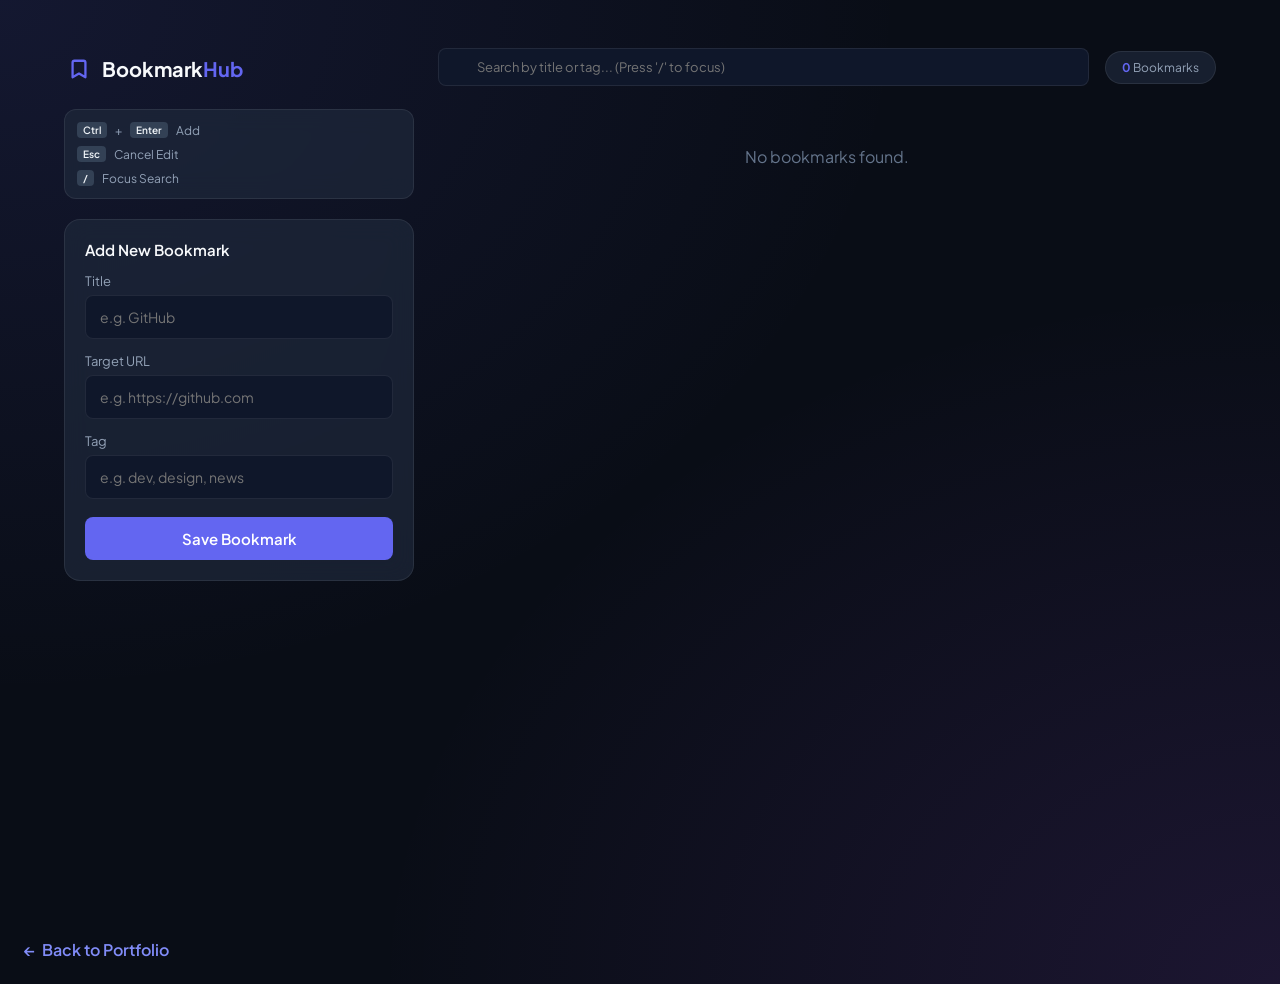
<file: index.html>
<!DOCTYPE html>
<html lang="en">
<head>
    <meta charset="UTF-8">
    <meta name="viewport" content="width=device-width, initial-scale=1.0">
    <title>Bookmark Hub</title>
    <link href="https://fonts.googleapis.com/css2?family=Plus+Jakarta+Sans:wght@400;500;600;700&display=swap" rel="stylesheet">
    <link rel="stylesheet" href="bookmark.css">
</head>
<body>

    <div class="app-layout">
        <aside class="sidebar">
            <div class="brand">
                <svg width="22" height="22" viewBox="0 0 24 24" fill="none" stroke="#6366f1" stroke-width="2.5" stroke-linecap="round" stroke-linejoin="round"><path d="m19 21-7-4-7 4V5a2 2 0 0 1 2-2h10a2 2 0 0 1 2 2v16z"/></svg>
                <h2>Bookmark<span>Hub</span></h2>
            </div>

            <div class="shortcuts-card">
                <div class="shortcut-item"><kbd>Ctrl</kbd> + <kbd>Enter</kbd> <span>Add</span></div>
                <div class="shortcut-item"><kbd>Esc</kbd> <span>Cancel Edit</span></div>
                <div class="shortcut-item"><kbd>/</kbd> <span>Focus Search</span></div>
            </div>

            <form id="bookmarkForm" class="form-card" onsubmit="event.preventDefault();">
                <h3 id="formTitle">Add New Bookmark</h3>
                
                <div class="input-group">
                    <label>Title</label>
                    <input type="text" id="titleInput" placeholder="e.g. GitHub" required>
                </div>

                <div class="input-group">
                    <label>Target URL</label>
                    <input type="url" id="urlInput" placeholder="e.g. https://github.com" required>
                </div>

                <div class="input-group">
                    <label>Tag</label>
                    <input type="text" id="tagInput" placeholder="e.g. dev, design, news">
                </div>

                <div class="form-actions">
                    <button type="button" id="saveBtn" class="btn-primary">
                        <span id="saveBtnText">Save Bookmark</span>
                    </button>
                    <button type="button" id="cancelBtn" class="btn-secondary hidden">Cancel</button>
                </div>
            </form>
        </aside>

        <main class="main-content">
            <header class="top-bar">
                <div class="search-box">
                    <input type="text" id="searchInput" placeholder="Search by title or tag... (Press '/' to focus)">
                </div>
                <div class="stats-badge">
                    <span id="countBadge">0</span> Bookmarks
                </div>
            </header>

            <div id="bookmarkList" class="card-grid"></div>
        </main>
    </div>

    <script src="bookmark.js"></script>
     <a href="https://mariam-mousa223.github.io/Portfolio/" class="back-link">Back to Portfolio</a>
</body>
</html>
</file>
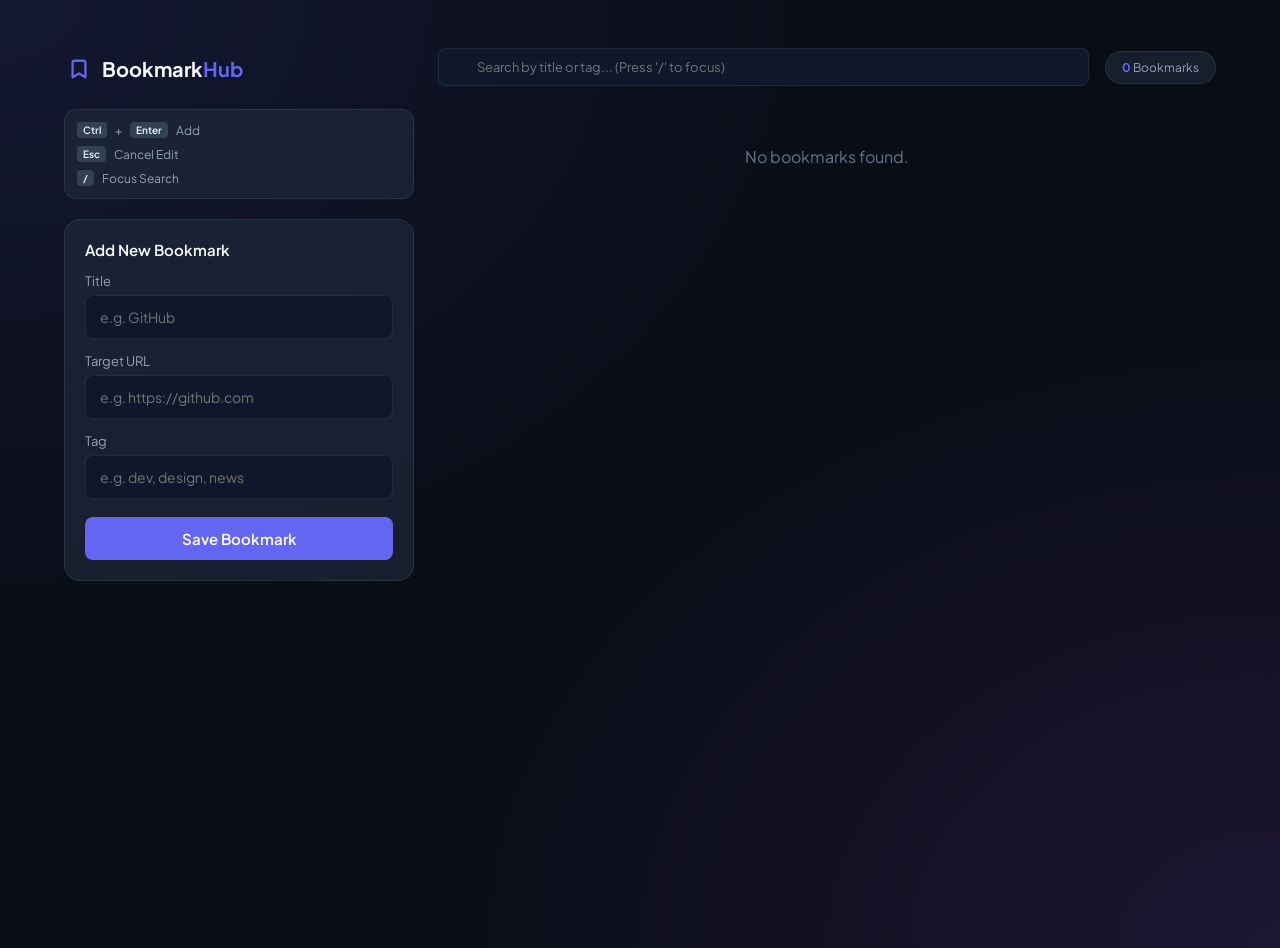
<file: bookmark.html>
<!DOCTYPE html>
<html lang="en">
<head>
    <meta charset="UTF-8">
    <meta name="viewport" content="width=device-width, initial-scale=1.0">
    <title>Bookmark Hub</title>
    <link href="https://fonts.googleapis.com/css2?family=Plus+Jakarta+Sans:wght@400;500;600;700&display=swap" rel="stylesheet">
    <link rel="stylesheet" href="bookmark.css">
</head>
<body>

    <div class="app-layout">
        <!-- Sidebar / Form Area -->
        <aside class="sidebar">
            <div class="brand">
                <svg width="22" height="22" viewBox="0 0 24 24" fill="none" stroke="#6366f1" stroke-width="2.5" stroke-linecap="round" stroke-linejoin="round"><path d="m19 21-7-4-7 4V5a2 2 0 0 1 2-2h10a2 2 0 0 1 2 2v16z"/></svg>
                <h2>Bookmark<span>Hub</span></h2>
            </div>

            <div class="shortcuts-card">
                <div class="shortcut-item"><kbd>Ctrl</kbd> + <kbd>Enter</kbd> <span>Add</span></div>
                <div class="shortcut-item"><kbd>Esc</kbd> <span>Cancel Edit</span></div>
                <div class="shortcut-item"><kbd>/</kbd> <span>Focus Search</span></div>
            </div>

            <form id="bookmarkForm" class="form-card" onsubmit="event.preventDefault();">
                <h3 id="formTitle">Add New Bookmark</h3>
                
                <div class="input-group">
                    <label>Title</label>
                    <input type="text" id="titleInput" placeholder="e.g. GitHub" required>
                </div>

                <div class="input-group">
                    <label>Target URL</label>
                    <input type="url" id="urlInput" placeholder="e.g. https://github.com" required>
                </div>

                <div class="input-group">
                    <label>Tag</label>
                    <input type="text" id="tagInput" placeholder="e.g. dev, design, news">
                </div>

                <div class="form-actions">
                    <button type="button" id="saveBtn" class="btn-primary">
                        <span id="saveBtnText">Save Bookmark</span>
                    </button>
                    <button type="button" id="cancelBtn" class="btn-secondary hidden">Cancel</button>
                </div>
            </form>
        </aside>

        <!-- Main Content Area -->
        <main class="main-content">
            <!-- Top Dashboard Bar -->
            <header class="top-bar">
                <div class="search-box">
                    <input type="text" id="searchInput" placeholder="Search by title or tag... (Press '/' to focus)">
                </div>
                <div class="stats-badge">
                    <span id="countBadge">0</span> Bookmarks
                </div>
            </header>

            <!-- Cards Grid -->
            <div id="bookmarkList" class="card-grid"></div>
        </main>
    </div>

    <script src="bookmark.js"></script>
</body>
</html>
</file>
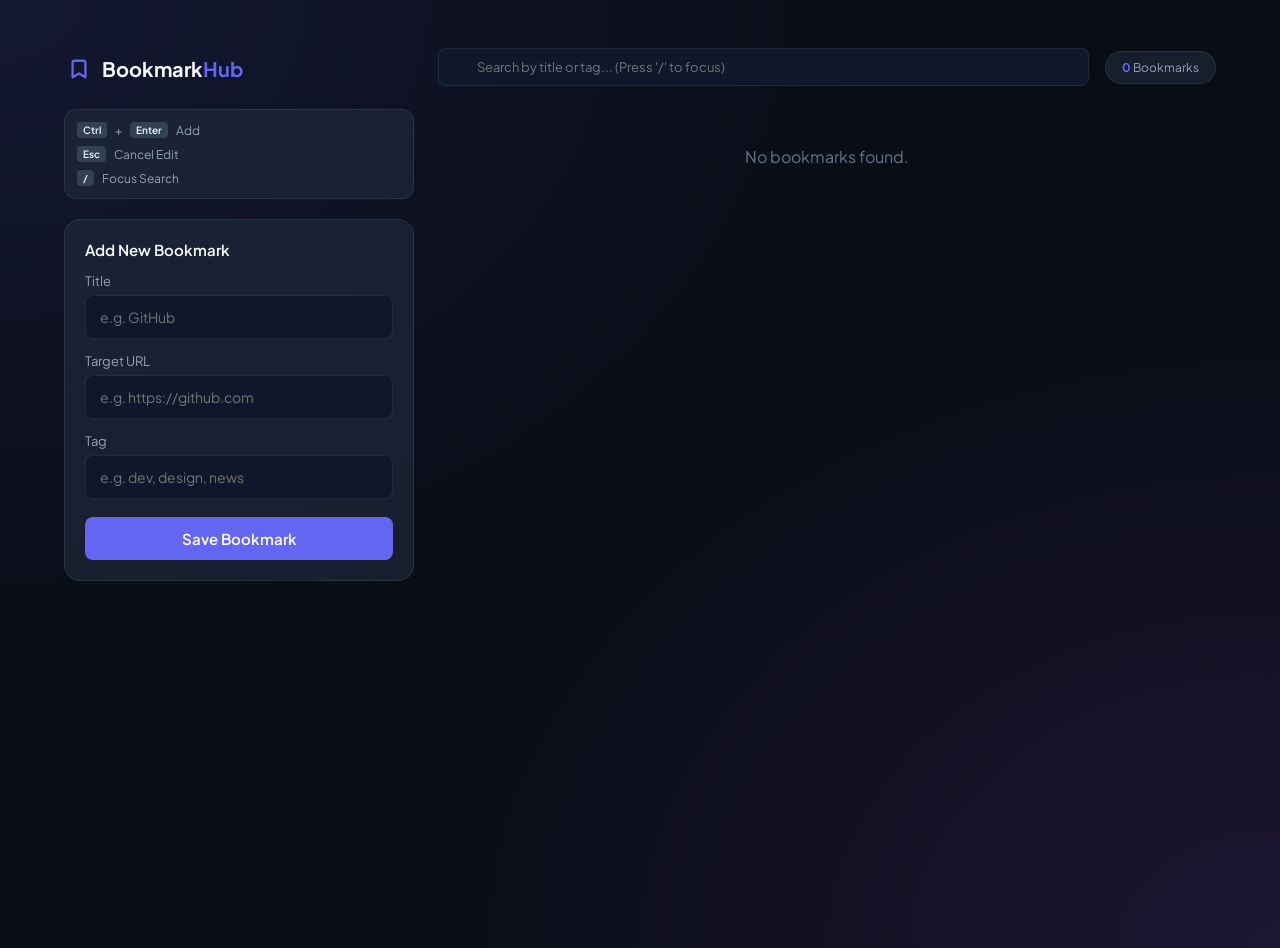
<file: BookMark.html>
<!DOCTYPE html>
<html lang="en">
<head>
    <meta charset="UTF-8">
    <meta name="viewport" content="width=device-width, initial-scale=1.0">
    <title>Bookmark Hub</title>
    <link href="https://fonts.googleapis.com/css2?family=Plus+Jakarta+Sans:wght@400;500;600;700&display=swap" rel="stylesheet">
    <link rel="stylesheet" href="BookMark.css">
</head>
<body>

    <div class="app-layout">
        <!-- Sidebar / Form Area -->
        <aside class="sidebar">
            <div class="brand">
                <svg width="22" height="22" viewBox="0 0 24 24" fill="none" stroke="#6366f1" stroke-width="2.5" stroke-linecap="round" stroke-linejoin="round"><path d="m19 21-7-4-7 4V5a2 2 0 0 1 2-2h10a2 2 0 0 1 2 2v16z"/></svg>
                <h2>Bookmark<span>Hub</span></h2>
            </div>

            <div class="shortcuts-card">
                <div class="shortcut-item"><kbd>Ctrl</kbd> + <kbd>Enter</kbd> <span>Add</span></div>
                <div class="shortcut-item"><kbd>Esc</kbd> <span>Cancel Edit</span></div>
                <div class="shortcut-item"><kbd>/</kbd> <span>Focus Search</span></div>
            </div>

            <form id="bookmarkForm" class="form-card" onsubmit="event.preventDefault();">
                <h3 id="formTitle">Add New Bookmark</h3>
                
                <div class="input-group">
                    <label>Title</label>
                    <input type="text" id="titleInput" placeholder="e.g. GitHub" required>
                </div>

                <div class="input-group">
                    <label>Target URL</label>
                    <input type="url" id="urlInput" placeholder="e.g. https://github.com" required>
                </div>

                <div class="input-group">
                    <label>Tag</label>
                    <input type="text" id="tagInput" placeholder="e.g. dev, design, news">
                </div>

                <div class="form-actions">
                    <button type="button" id="saveBtn" class="btn-primary">
                        <span id="saveBtnText">Save Bookmark</span>
                    </button>
                    <button type="button" id="cancelBtn" class="btn-secondary hidden">Cancel</button>
                </div>
            </form>
        </aside>

        <!-- Main Content Area -->
        <main class="main-content">
            <!-- Top Dashboard Bar -->
            <header class="top-bar">
                <div class="search-box">
                    <input type="text" id="searchInput" placeholder="Search by title or tag... (Press '/' to focus)">
                </div>
                <div class="stats-badge">
                    <span id="countBadge">0</span> Bookmarks
                </div>
            </header>

            <!-- Cards Grid -->
            <div id="bookmarkList" class="card-grid"></div>
        </main>
    </div>

    <script src="BookMark.js"></script>
</body>
</html>
<!-- update -->
</file>
<file: bookmark.css>
:root {
    --bg-body: #0f172a;
    --panel-bg: rgba(30, 41, 59, 0.7);
    --panel-border: rgba(255, 255, 255, 0.08);
    --primary: #6366f1;
    --primary-hover: #4f46e5;
    --text-main: #f8fafc;
    --text-muted: #94a3b8;
    --accent-tag: rgba(99, 102, 241, 0.15);
}

* {
    box-sizing: border-box;
    margin: 0;
    padding: 0;
    font-family: 'Plus Jakarta Sans', sans-serif;
}

body {
    background: #090d16;
    background-image: 
        radial-gradient(at 0% 0%, rgba(99, 102, 241, 0.12) 0px, transparent 50%),
        radial-gradient(at 100% 100%, rgba(168, 85, 247, 0.12) 0px, transparent 50%);
    color: var(--text-main);
    min-height: 100vh;
    padding: 24px;
}

.app-layout {
    max-width: 1200px;
    margin: 0 auto;
    display: grid;
    grid-template-columns: 350px 1fr;
    gap: 24px;
    padding: 24px;
    min-height: 100vh;
}

/* Sidebar */
.sidebar {
    display: flex;
    flex-direction: column;
    gap: 20px;
    flex-shrink: 0;
    width: 350px;
}

.brand {
    display: flex;
    align-items: center;
    gap: 12px;
    padding: 8px 4px;
}

.brand-icon {
    font-size: 22px;
    color: var(--primary);
}

.brand h2 {
    font-size: 20px;
    font-weight: 700;
}

.brand span {
    color: var(--primary);
}

.shortcuts-card {
    background: var(--panel-bg);
    border: 1px solid var(--panel-border);
    backdrop-filter: blur(12px);
    border-radius: 12px;
    padding: 12px;
    display: flex;
    flex-direction: column;
    gap: 8px;
}

.shortcut-item {
    font-size: 12px;
    color: var(--text-muted);
    display: flex;
    align-items: center;
    gap: 8px;
}

kbd {
    background: #334155;
    color: #f1f5f9;
    padding: 2px 6px;
    border-radius: 4px;
    font-size: 10px;
    font-weight: 600;
}

.form-card {
    background: var(--panel-bg);
    border: 1px solid var(--panel-border);
    backdrop-filter: blur(12px);
    border-radius: 16px;
    padding: 20px;
    display: flex;
    flex-direction: column;
    gap: 14px;
}

.form-card h3 {
    font-size: 15px;
    font-weight: 600;
}

.input-group {
    display: flex;
    flex-direction: column;
    gap: 6px;
}

.input-group label {
    font-size: 12px;
    color: var(--text-muted);
}

input {
    background: #0f172a;
    border: 1px solid var(--panel-border);
    padding: 10px 12px;
    border-radius: 8px;
    color: white;
    font-size: 13px;
    outline: none;
    transition: all 0.2s;
}

input:focus {
    border-color: var(--primary);
    box-shadow: 0 0 0 3px rgba(99, 102, 241, 0.2);
}

.form-actions {
    display: flex;
    gap: 8px;
    margin-top: 4px;
}

button {
    border: none;
    padding: 10px 14px;
    border-radius: 8px;
    font-size: 13px;
    font-weight: 600;
    cursor: pointer;
    transition: all 0.2s;
    display: inline-flex;
    align-items: center;
    justify-content: center;
    gap: 6px;
}

.btn-primary {
    background: var(--primary);
    color: white;
    width: 100%;
}

.btn-primary:hover {
    background: var(--primary-hover);
}

.btn-secondary {
    background: #334155;
    color: white;
}

.hidden { display: none; }

/* Main Area */
.main-content {
    display: flex;
    flex-direction: column;
    gap: 20px;
}

.top-bar {
    display: flex;
    align-items: center;
    justify-content: space-between;
    gap: 16px;
}

.search-box {
    position: relative;
    flex: 1;
}

.search-icon {
    position: absolute;
    left: 14px;
    top: 50%;
    transform: translateY(-50%);
    color: var(--text-muted);
    font-size: 14px;
}

.search-box input {
    width: 100%;
    padding-left: 38px;
}

.stats-badge {
    background: var(--panel-bg);
    border: 1px solid var(--panel-border);
    padding: 8px 16px;
    border-radius: 30px;
    font-size: 12px;
    color: var(--text-muted);
}

.stats-badge span {
    color: var(--primary);
    font-weight: 700;
}

/* Card Grid */
.card-grid {
    display: grid;
    grid-template-columns: repeat(auto-fill, minmax(240px, 1fr));
    gap: 16px;
}

.card {
    background: var(--panel-bg);
    border: 1px solid var(--panel-border);
    backdrop-filter: blur(12px);
    border-radius: 14px;
    padding: 16px;
    display: flex;
    flex-direction: column;
    justify-content: space-between;
    gap: 12px;
    transition: all 0.25s ease;
}

.card:hover {
    transform: translateY(-3px);
    border-color: rgba(99, 102, 241, 0.4);
    box-shadow: 0 10px 20px rgba(0, 0, 0, 0.3);
}

.card-header h4 {
    font-size: 15px;
    font-weight: 600;
    margin-bottom: 6px;
    color: var(--text-main);
}

.tag {
    display: inline-block;
    background: var(--accent-tag);
    color: #818cf8;
    font-size: 11px;
    padding: 2px 8px;
    border-radius: 6px;
    font-weight: 600;
}

.card-actions {
    display: flex;
    gap: 6px;
    margin-top: 8px;
}

.card-actions a, .card-actions button {
    flex: 1;
    padding: 6px;
    font-size: 11px;
    border-radius: 6px;
    text-decoration: none;
}

/* تكبير الخانات والأزرار للجانب الأيسر */
.form-card input {
    padding: 12px 14px;
    font-size: 14px;
}

.form-card label {
    font-size: 13px;
}

button.btn-primary {
    padding: 12px;
    font-size: 15px;
}

.btn-visit { background: rgba(34, 197, 94, 0.15); color: #4ade80; text-align: center; }
.btn-edit { background: rgba(234, 179, 8, 0.15); color: #facc15; }
.btn-delete { background: rgba(239, 68, 68, 0.15); color: #f87171; }

@media (max-width: 768px) {
    .app-layout { grid-template-columns: 1fr; }
}

.back-link {
    display: inline-block;
    margin-top: 15px;
    margin-left: 0px;
    color: #818cf8;
    text-decoration: none;
    font-weight: 600;
    
}

.back-link:hover {
    text-decoration: underline;
}
.back-link::before {
  content: "← "; 
  margin-right: 6px; 
  display: inline-block;
  transition: transform 0.2s ease; 
}


.back-link:hover::before {
  transform: translateX(-4px); 
}
</file>
<file: BookMark.css>
:root {
    --bg-body: #0f172a;
    --panel-bg: rgba(30, 41, 59, 0.7);
    --panel-border: rgba(255, 255, 255, 0.08);
    --primary: #6366f1;
    --primary-hover: #4f46e5;
    --text-main: #f8fafc;
    --text-muted: #94a3b8;
    --accent-tag: rgba(99, 102, 241, 0.15);
}

* {
    box-sizing: border-box;
    margin: 0;
    padding: 0;
    font-family: 'Plus Jakarta Sans', sans-serif;
}

body {
    background: #090d16;
    background-image: 
        radial-gradient(at 0% 0%, rgba(99, 102, 241, 0.12) 0px, transparent 50%),
        radial-gradient(at 100% 100%, rgba(168, 85, 247, 0.12) 0px, transparent 50%);
    color: var(--text-main);
    min-height: 100vh;
    padding: 24px;
}

.app-layout {
    max-width: 1200px;
    margin: 0 auto;
    display: grid;
    grid-template-columns: 350px 1fr;
    gap: 24px;
    padding: 24px;
    min-height: 100vh;
}

/* Sidebar */
.sidebar {
    display: flex;
    flex-direction: column;
    gap: 20px;
    flex-shrink: 0;
    width: 350px;
}

.brand {
    display: flex;
    align-items: center;
    gap: 12px;
    padding: 8px 4px;
}

.brand-icon {
    font-size: 22px;
    color: var(--primary);
}

.brand h2 {
    font-size: 20px;
    font-weight: 700;
}

.brand span {
    color: var(--primary);
}

.shortcuts-card {
    background: var(--panel-bg);
    border: 1px solid var(--panel-border);
    backdrop-filter: blur(12px);
    border-radius: 12px;
    padding: 12px;
    display: flex;
    flex-direction: column;
    gap: 8px;
}

.shortcut-item {
    font-size: 12px;
    color: var(--text-muted);
    display: flex;
    align-items: center;
    gap: 8px;
}

kbd {
    background: #334155;
    color: #f1f5f9;
    padding: 2px 6px;
    border-radius: 4px;
    font-size: 10px;
    font-weight: 600;
}

.form-card {
    background: var(--panel-bg);
    border: 1px solid var(--panel-border);
    backdrop-filter: blur(12px);
    border-radius: 16px;
    padding: 20px;
    display: flex;
    flex-direction: column;
    gap: 14px;
}

.form-card h3 {
    font-size: 15px;
    font-weight: 600;
}

.input-group {
    display: flex;
    flex-direction: column;
    gap: 6px;
}

.input-group label {
    font-size: 12px;
    color: var(--text-muted);
}

input {
    background: #0f172a;
    border: 1px solid var(--panel-border);
    padding: 10px 12px;
    border-radius: 8px;
    color: white;
    font-size: 13px;
    outline: none;
    transition: all 0.2s;
}

input:focus {
    border-color: var(--primary);
    box-shadow: 0 0 0 3px rgba(99, 102, 241, 0.2);
}

.form-actions {
    display: flex;
    gap: 8px;
    margin-top: 4px;
}

button {
    border: none;
    padding: 10px 14px;
    border-radius: 8px;
    font-size: 13px;
    font-weight: 600;
    cursor: pointer;
    transition: all 0.2s;
    display: inline-flex;
    align-items: center;
    justify-content: center;
    gap: 6px;
}

.btn-primary {
    background: var(--primary);
    color: white;
    width: 100%;
}

.btn-primary:hover {
    background: var(--primary-hover);
}

.btn-secondary {
    background: #334155;
    color: white;
}

.hidden { display: none; }

/* Main Area */
.main-content {
    display: flex;
    flex-direction: column;
    gap: 20px;
}

.top-bar {
    display: flex;
    align-items: center;
    justify-content: space-between;
    gap: 16px;
}

.search-box {
    position: relative;
    flex: 1;
}

.search-icon {
    position: absolute;
    left: 14px;
    top: 50%;
    transform: translateY(-50%);
    color: var(--text-muted);
    font-size: 14px;
}

.search-box input {
    width: 100%;
    padding-left: 38px;
}

.stats-badge {
    background: var(--panel-bg);
    border: 1px solid var(--panel-border);
    padding: 8px 16px;
    border-radius: 30px;
    font-size: 12px;
    color: var(--text-muted);
}

.stats-badge span {
    color: var(--primary);
    font-weight: 700;
}

/* Card Grid */
.card-grid {
    display: grid;
    grid-template-columns: repeat(auto-fill, minmax(240px, 1fr));
    gap: 16px;
}

.card {
    background: var(--panel-bg);
    border: 1px solid var(--panel-border);
    backdrop-filter: blur(12px);
    border-radius: 14px;
    padding: 16px;
    display: flex;
    flex-direction: column;
    justify-content: space-between;
    gap: 12px;
    transition: all 0.25s ease;
}

.card:hover {
    transform: translateY(-3px);
    border-color: rgba(99, 102, 241, 0.4);
    box-shadow: 0 10px 20px rgba(0, 0, 0, 0.3);
}

.card-header h4 {
    font-size: 15px;
    font-weight: 600;
    margin-bottom: 6px;
    color: var(--text-main);
}

.tag {
    display: inline-block;
    background: var(--accent-tag);
    color: #818cf8;
    font-size: 11px;
    padding: 2px 8px;
    border-radius: 6px;
    font-weight: 600;
}

.card-actions {
    display: flex;
    gap: 6px;
    margin-top: 8px;
}

.card-actions a, .card-actions button {
    flex: 1;
    padding: 6px;
    font-size: 11px;
    border-radius: 6px;
    text-decoration: none;
}

/* تكبير الخانات والأزرار للجانب الأيسر */
.form-card input {
    padding: 12px 14px;
    font-size: 14px;
}

.form-card label {
    font-size: 13px;
}

button.btn-primary {
    padding: 12px;
    font-size: 15px;
}

.btn-visit { background: rgba(34, 197, 94, 0.15); color: #4ade80; text-align: center; }
.btn-edit { background: rgba(234, 179, 8, 0.15); color: #facc15; }
.btn-delete { background: rgba(239, 68, 68, 0.15); color: #f87171; }

@media (max-width: 768px) {
    .app-layout { grid-template-columns: 1fr; }
}
</file>
